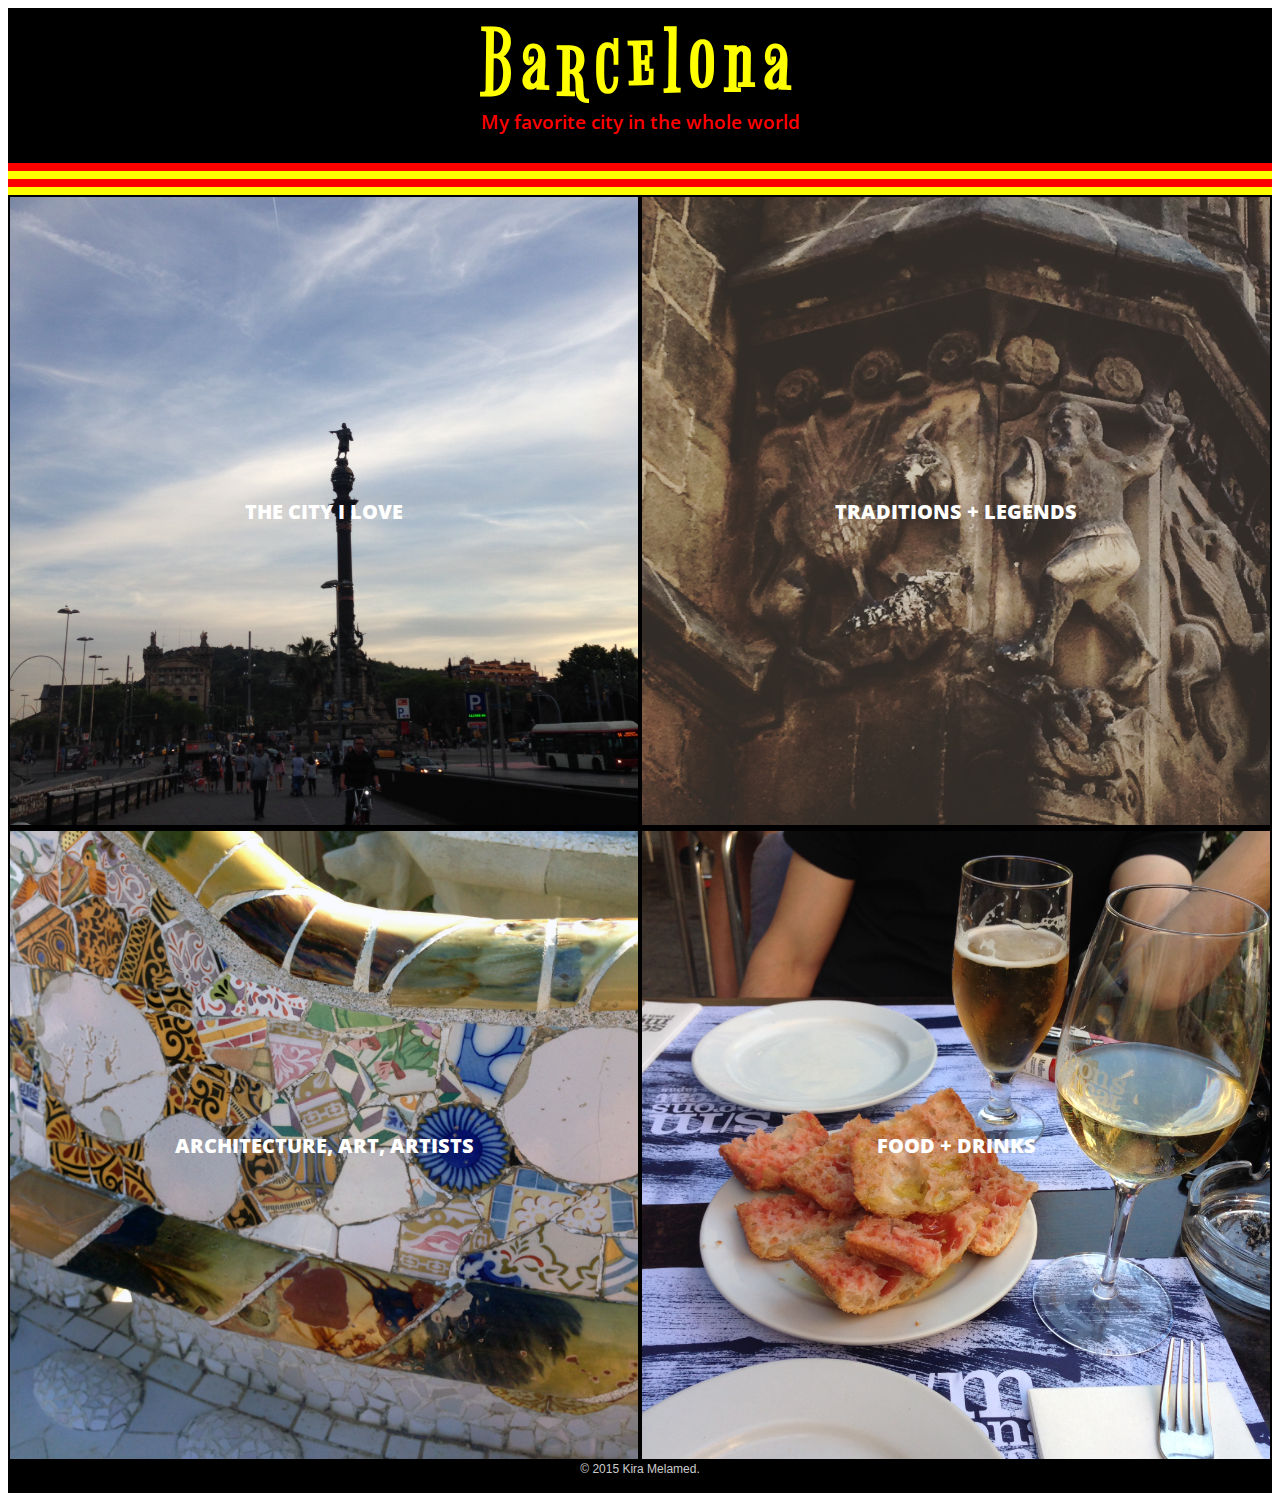
<file: index.html>
<!DOCTYPE html>
<html>
    <head>
        <title>Barcelona</title>
        <link href='https://fonts.googleapis.com/css?family=Bigelow+Rules' rel='stylesheet' type='text/css'>
        <link href='https://fonts.googleapis.com/css?family=Open+Sans:400,600,800,700,300,300italic,400italic,600italic,700italic,800italic' rel='stylesheet' type='text/css'>
        
        <style>
            .main-title {
                background-color: #000;
                margin: 0;
                padding-bottom: 10px;
            }
                
            .barcelona-title {
                font-family: 'Bigelow Rules', cursive;
                text-align: center;
                font-size: 6em;
                color: yellow;
                letter-spacing: 10px;
                margin: 0;
            }
            
            h3 {
                font-family: 'Open Sans', sans-serif;
                font-weight: 600;
                color: red;
                text-align: center;
                margin-top: -10px;
                
            }
            
            .border-yellow, .border-red {
                height: 8px;
                margin: 0;
            }
            
            .border-yellow {
                background-color: yellow;
            }
            
            .border-red {
                background-color: red;
            }
            
            .flag {
            }
            
            .nav-section {
                width: 50%;
                float: left;
                border: 2px solid #000;
                background-color: #000;
                box-sizing: border-box;
            }

            .section1, .section2, .section3, .section4 {
                text-decoration: none;
                font-family: 'Open Sans', sans-serif;
                text-transform: uppercase;
                font-weight: 800;
                font-size: 20px;
                color: #fff;
                display: block;
                width: 100%;
                background-size: 100%;
                background-repeat: no-repeat;
                text-align: center;
                padding: 48% 0;
            }
            
            .section1 {
                background-image: url(images/section1.JPG);
            }
            
            .section2 {
                background-image: url(images/section2.JPG);
            }
            
            .section3 {
                background-image: url(images/section3.JPG);
            }
            
            .section4 {
                background-image: url(images/section4.JPG);
            }
            
            .section1:hover {
                background-image: url(images/section1.gif);
            }
            
            .section2:hover {
                background-image: url(images/section2.gif);
            }
            
            .section3:hover {
                background-image: url(images/section3.gif);
            }
            
            .section4:hover {
                background-image: url(images/section4.gif);
            }
            
            footer {
                background: #000;
                padding: 5px;
            }
            
            footer p {
                color: #ccc;
                text-align: center;
                font-family: sans-serif;
                font-size: .75em;
            }
            
            
        </style>
    </head>
    <body>
        <header class="main-title">
            <h1 class="barcelona-title">Barcelona</h1>
            <h3>My favorite city in the whole world </h3>
        </header>
        <div class="flag">
            <div class="border-red"></div>
            <div class="border-yellow"></div>
            <div class="border-red"></div>
            <div class="border-yellow"></div>
        </div>
        
        <div class="nav-section">
            <a href="index.html" class="section1">The city i love</a>
        </div>
        <div class="nav-section">
            <a href="culture.html" class="section2">Traditions + Legends</a>
        </div>
        <div class="nav-section">
            <a href="art.html" class="section3">Architecture, Art, Artists</a>
        </div>
        <div class="nav-section">
            <a href="food.html" class="section4">Food + Drinks</a>
        </div>
       
        <footer>
            <p>&copy; 2015 Kira Melamed.</p>
        </footer>
    
    </body>
</html>
</file>
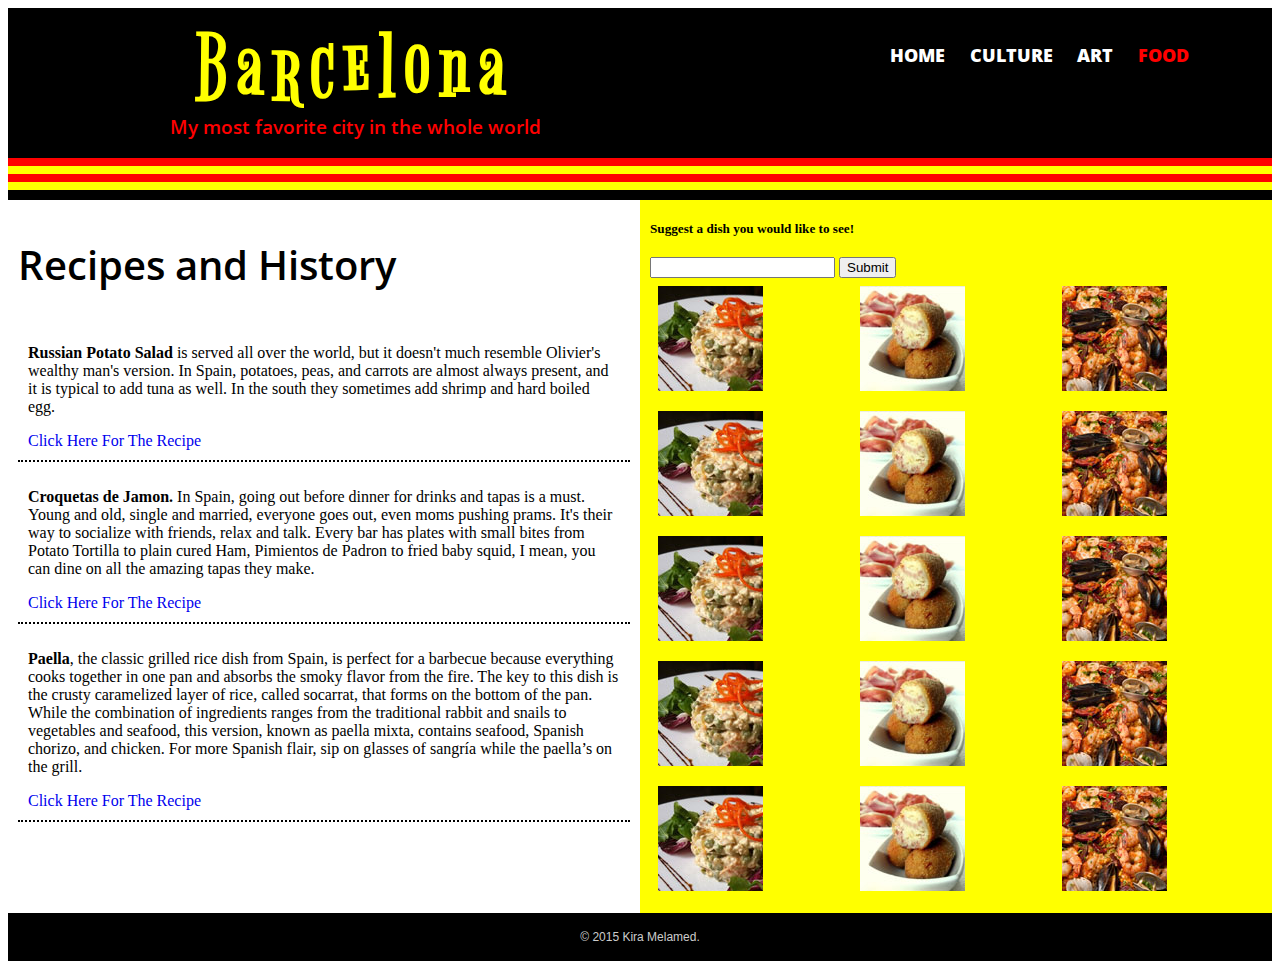
<file: food.html>
<!DOCTYPE html>
<html>
    <head>
        <link href='https://fonts.googleapis.com/css?family=Bigelow+Rules' rel='stylesheet' type='text/css'>
        <link href='https://fonts.googleapis.com/css?family=Open+Sans:400,600,800,700,300,300italic,400italic,600italic,700italic,800italic' rel='stylesheet' type='text/css'>
        <style>
             a {
                 text-decoration: none;
             }
            
             .main-title {
                background-color: #000;
                margin: 0;
                padding-bottom: 10px;
            }
                
            .barcelona-title {
                font-family: 'Bigelow Rules', cursive;
                text-align: center;
                font-size: 6em;
                color: yellow;
                letter-spacing: 10px;
                margin: 0;
            }
            
            h3 {
                font-family: 'Open Sans', sans-serif;
                font-weight: 600;
                color: red;
                text-align: center;
                margin-top: -10px;
                
            }
            
            h1 {
                font-family: 'Open Sans', sans-serif;
                font-weight: 600;
            }
            
            .left, .right {
               width: 100%;
               padding: 10px;
           }
            
            .right {
                background-color: yellow;
            }
            
            .recipe {
                padding: 10px;
                border-bottom: 2px dotted #000;
            }
            
            .bold {
                font-weight: bold;
            }
            
            /***************************
            HEADING
            ****************************/

            header {
              float: left;
              margin: 0 0 30px 0;
              padding: 5px 0 0 0;
              width: 100%;
            }    

            #logo {
              text-align: center;
              margin: 0;
            }
            /***************************
            NAVIGATION
            ****************************/

            nav {
              text-align: center;
              padding: 10px 0;
              margin: 20px 0 0;
            }

            nav ul {
              list-style: none;
              margin: 0 10px;
              padding: 0;
              position: relative;
            }

            nav ul li {
              display: inline-block;
            }

            nav a {
                padding: 15px 10px;
                font-weight: 800;
                color: #fff;
                text-transform: uppercase;
                font-family: 'Open Sans', sans-serif;
            }
            
            nav a:hover {
                color: yellow;
            }

            .border-yellow, .border-red {
                height: 8px;
                margin: 0;
            }
            
            .border-yellow {
                background-color: yellow;
            }
            
            .border-red {
                background-color: red;
            }
            
            footer {
                background: #000;
                padding: 5px;
            }
            
            footer p {
                color: #ccc;
                text-align: center;
                font-family: sans-serif;
                font-size: .75em;
            }
            
            .clear {
                clear: both;
            } 
            
            .selected {
                color: red;
            }
            
            @media screen and (min-width: 786px) {
            
                nav {
                    background: none;
                    float: right;
                    font-size: 1.125em;
                    margin-right: 5%;
                    text-align: right;
                    width: 45%;
                }

                #logo {
                    float: left;
                    margin-left: 5%;
                    text-align: left;
                    width: 45%;
                }

                h1 {
                    font-size: 2.5em;
                }

                h2 {
                    font-size: 0.825em;
                    margin-bottom: 20px;
                }
                
                 .left, .right {
                display: inline-block;
                float: left;
                width: 50%;
                box-sizing: border-box;
                 }
                

                
               
            }
            
            /***************
            Thumbnail
            ***************/
            .thumbnail {
                width: 105px; 
                height: 105px;
                cursor: pointer;
                margin: 4%;
                
            }
            
            .thirty {
                width: 33%;
                display: inline-block;
                float: left;
                margin: 0 auto;
            }
        
        </style>
    </head>
    
    <body>
        <header class="main-title">
            <a href="index.html" id="logo">
                <h1 class="barcelona-title">Barcelona</h1>
                <h3>My most favorite city in the whole world </h3>
            </a>
            <nav>
                <ul>
                    <li><a href="index.html">Home</a></li>
                    <li><a href="culture.html">Culture</a></li>    
                    <li><a href="art.html">Art</a></li>
                    <li><a href="food.html" class="selected">Food</a></li>
                </ul>
            </nav>
            <div class="clear"></div>
            <div class="flag">
                <div class="border-red"></div>
                <div class="border-yellow"></div>
                <div class="border-red"></div>
                <div class="border-yellow"></div>
            </div>
            
        </header>
        
        <div class="clear"></div>
        
        <div id="wrapper"></div>
        
            <div class="left">
                <h1>Recipes and History</h1>
                <div class="recipe">
                    <p><span class="bold">Russian Potato Salad</span> is served all over the world, but it doesn't much resemble Olivier's wealthy man's version. In Spain, potatoes, peas, and carrots are almost always present, and it is typical to add tuna as well. In the south they sometimes add shrimp and hard boiled egg. </p> 
                    <a href="http://spanishsabores.com/2013/04/04/ensaladilla-rusa-recipe-russian-potato-salad/">Click Here For The Recipe</a>
                </div>
                <div class="recipe">
                    <p><span class="bold">Croquetas de Jamon.</span> In Spain, going out before dinner for drinks and tapas is a must. Young and old, single and married, everyone goes out, even moms pushing prams. It's their way to socialize with friends, relax and talk. Every bar has plates with small bites from Potato Tortilla to plain cured Ham, Pimientos de Padron to fried baby squid, I mean, you can dine on all the amazing tapas they make. </p> 
                    <a href="http://food52.com/recipes/17813-croquetas-de-jamon-serrano-cured-ham-croquetes">Click Here For The Recipe</a>
                </div>
                <div class="recipe">
                    <p><span class="bold">Paella</span>, the classic grilled rice dish from Spain, is perfect for a barbecue because everything cooks together in one pan and absorbs the smoky flavor from the fire. The key to this dish is the crusty caramelized layer of rice, called socarrat, that forms on the bottom of the pan. While the combination of ingredients ranges from the traditional rabbit and snails to vegetables and seafood, this version, known as paella mixta, contains seafood, Spanish chorizo, and chicken. For more Spanish flair, sip on glasses of sangría while the paella’s on the grill. </p> 
                    <a href="http://www.chowhound.com/recipes/grilled-paella-mixta-paella-with-seafood-and-meat-29656">Click Here For The Recipe</a>
                </div>
            </div>
            <div class="right">
                <form>
                    <h2>Suggest a dish you would like to see!</h2>
                    <input type="text">
                    <button>Submit</button>
                </form>
                <div class="thirty">
                    <img class="thumbnail" 
                       src="images/russiansalad.jpg"                                       onclick="PopImage('http://spanishsabores.com/wp-content/uploads/2013/04/ensaladilla-rusa-recipe.jpg','Russian Salad')" 
                    />
                </div>
                <div class="thirty">
                    <img class="thumbnail" 
                       src="images/croc.jpg"                                       onclick="PopImage('http://images.food52.com/MskjW-TRRp-L36OgsUA4PhELZeM=/753x502/6620577f-1663-45ff-92ca-c2891b6853b4--CROQUETAS.jpg','Croquetas de Jamon Serrano')" 
                    />
                </div>
                <div class="thirty">
                    <img class="thumbnail" 
                       src="images/paella.jpg"                                       onclick="PopImage('http://www.chowstatic.com/assets/recipe_photos/29656_grilled_paella_mixta.jpg','Seafood Paella')" 
                    />
                </div>
                <div class="thirty">
                    <img class="thumbnail" 
                       src="images/russiansalad.jpg"                                       onclick="PopImage('http://spanishsabores.com/wp-content/uploads/2013/04/ensaladilla-rusa-recipe.jpg','Russian Salad')" 
                    />
                </div>
                <div class="thirty">
                    <img class="thumbnail" 
                       src="images/croc.jpg"                                       onclick="PopImage('http://images.food52.com/MskjW-TRRp-L36OgsUA4PhELZeM=/753x502/6620577f-1663-45ff-92ca-c2891b6853b4--CROQUETAS.jpg','Croquetas de Jamon Serrano')" 
                    />
                </div>
                <div class="thirty">
                    <img class="thumbnail" 
                       src="images/paella.jpg"                                       onclick="PopImage('http://www.chowstatic.com/assets/recipe_photos/29656_grilled_paella_mixta.jpg','Seafood Paella')" 
                    />
                </div>
                <div class="thirty">
                    <img class="thumbnail" 
                       src="images/russiansalad.jpg"                                       onclick="PopImage('http://spanishsabores.com/wp-content/uploads/2013/04/ensaladilla-rusa-recipe.jpg','Russian Salad')" 
                    />
                </div>
                <div class="thirty">
                    <img class="thumbnail" 
                       src="images/croc.jpg"                                       onclick="PopImage('http://images.food52.com/MskjW-TRRp-L36OgsUA4PhELZeM=/753x502/6620577f-1663-45ff-92ca-c2891b6853b4--CROQUETAS.jpg','Croquetas de Jamon Serrano')" 
                    />
                </div>
                <div class="thirty">
                    <img class="thumbnail" 
                       src="images/paella.jpg"                                       onclick="PopImage('http://www.chowstatic.com/assets/recipe_photos/29656_grilled_paella_mixta.jpg','Seafood Paella')" 
                    />
                </div>
                 <div class="thirty">
                    <img class="thumbnail" 
                       src="images/russiansalad.jpg"                                       onclick="PopImage('http://spanishsabores.com/wp-content/uploads/2013/04/ensaladilla-rusa-recipe.jpg','Russian Salad')" 
                    />
                </div>
                <div class="thirty">
                    <img class="thumbnail" 
                       src="images/croc.jpg"                                       onclick="PopImage('http://images.food52.com/MskjW-TRRp-L36OgsUA4PhELZeM=/753x502/6620577f-1663-45ff-92ca-c2891b6853b4--CROQUETAS.jpg','Croquetas de Jamon Serrano')" 
                    />
                </div>
                <div class="thirty">
                    <img class="thumbnail" 
                       src="images/paella.jpg"                                       onclick="PopImage('http://www.chowstatic.com/assets/recipe_photos/29656_grilled_paella_mixta.jpg','Seafood Paella')" 
                    />
                </div>
                 <div class="thirty">
                    <img class="thumbnail" 
                       src="images/russiansalad.jpg"                                       onclick="PopImage('http://spanishsabores.com/wp-content/uploads/2013/04/ensaladilla-rusa-recipe.jpg','Russian Salad')" 
                    />
                </div>
                <div class="thirty">
                    <img class="thumbnail" 
                       src="images/croc.jpg"                                       onclick="PopImage('http://images.food52.com/MskjW-TRRp-L36OgsUA4PhELZeM=/753x502/6620577f-1663-45ff-92ca-c2891b6853b4--CROQUETAS.jpg','Croquetas de Jamon Serrano')" 
                    />
                </div>
                <div class="thirty">
                    <img class="thumbnail" 
                       src="images/paella.jpg"                                       onclick="PopImage('http://www.chowstatic.com/assets/recipe_photos/29656_grilled_paella_mixta.jpg','Seafood Paella')" 
                    />
                </div>             


            </div>
        
        </div>

        <div class="clear"></div>
       
        <footer>
            <p>&copy; 2015 Kira Melamed.</p>
        </footer>
    <script type="text/javascript"><!--
        /* 
           Full Size Image In Popup
           Version 1.0
           November 22, 2011

           Will Bontrager Software, LLC
           http://www.willmaster.com/
           Copyright 2011 Will Bontrager Software, LLC

           This software is provided "AS IS," without 
           any warranty of any kind, without even any 
           implied warranty such as merchantability 
           or fitness for a particular purpose.
           Will Bontrager Software, LLC grants 
           you a royalty free license to use or 
           modify this software provided this 
           notice appears on all copies. 
        */
        var PopupImageContainer = new Image();
        var PopupImageCaption = new String();
        var PopupImageSRC = new String();

        function PopImage(imagesrc,caption) {
        if( length.imagesrc < 1 ) { return; }
        var loadDelay = PopupImageSRC.length ? 1 : 750;
        PopupImageSRC = imagesrc;
        PopupImageCaption = caption ? caption : 'Image';
        PopupImageContainer.src = PopupImageSRC;
        setTimeout("PopupImageDisplay()",loadDelay);
        }

        function PopupImageDisplay() {
        var iw = parseInt(PopupImageContainer.width);
        var ih = parseInt(PopupImageContainer.height);
        var ww = iw + 50;
        var hh = ih + 100;
        var properties = 'height=' + hh + ',width=' + ww + ',resizable=yes,location=no';
        var picture = window.open('','',properties);
        picture.document.writeln('<html><head><title>' + PopupImageCaption + '</title>');
        picture.document.writeln('<script language="JavaScript"> function CloseMe() { self.close(); } <'+'/script>');
        picture.document.write('<'+'/head><body onBlur="CloseMe()"><center>');
        picture.document.write('<img src="' + PopupImageSRC + '" width="' + iw + '" height="' + ih + '" border="0">');
        picture.document.write('<p>' + PopupImageCaption + '<'+'/p>');
        picture.document.write('<input type="button" onClick="window.close()" value="Close Window">');
        picture.document.writeln('<'+'/center><'+'/body><'+'/html>');
        }
        //--></script>


    </body>

</html>
</file>
